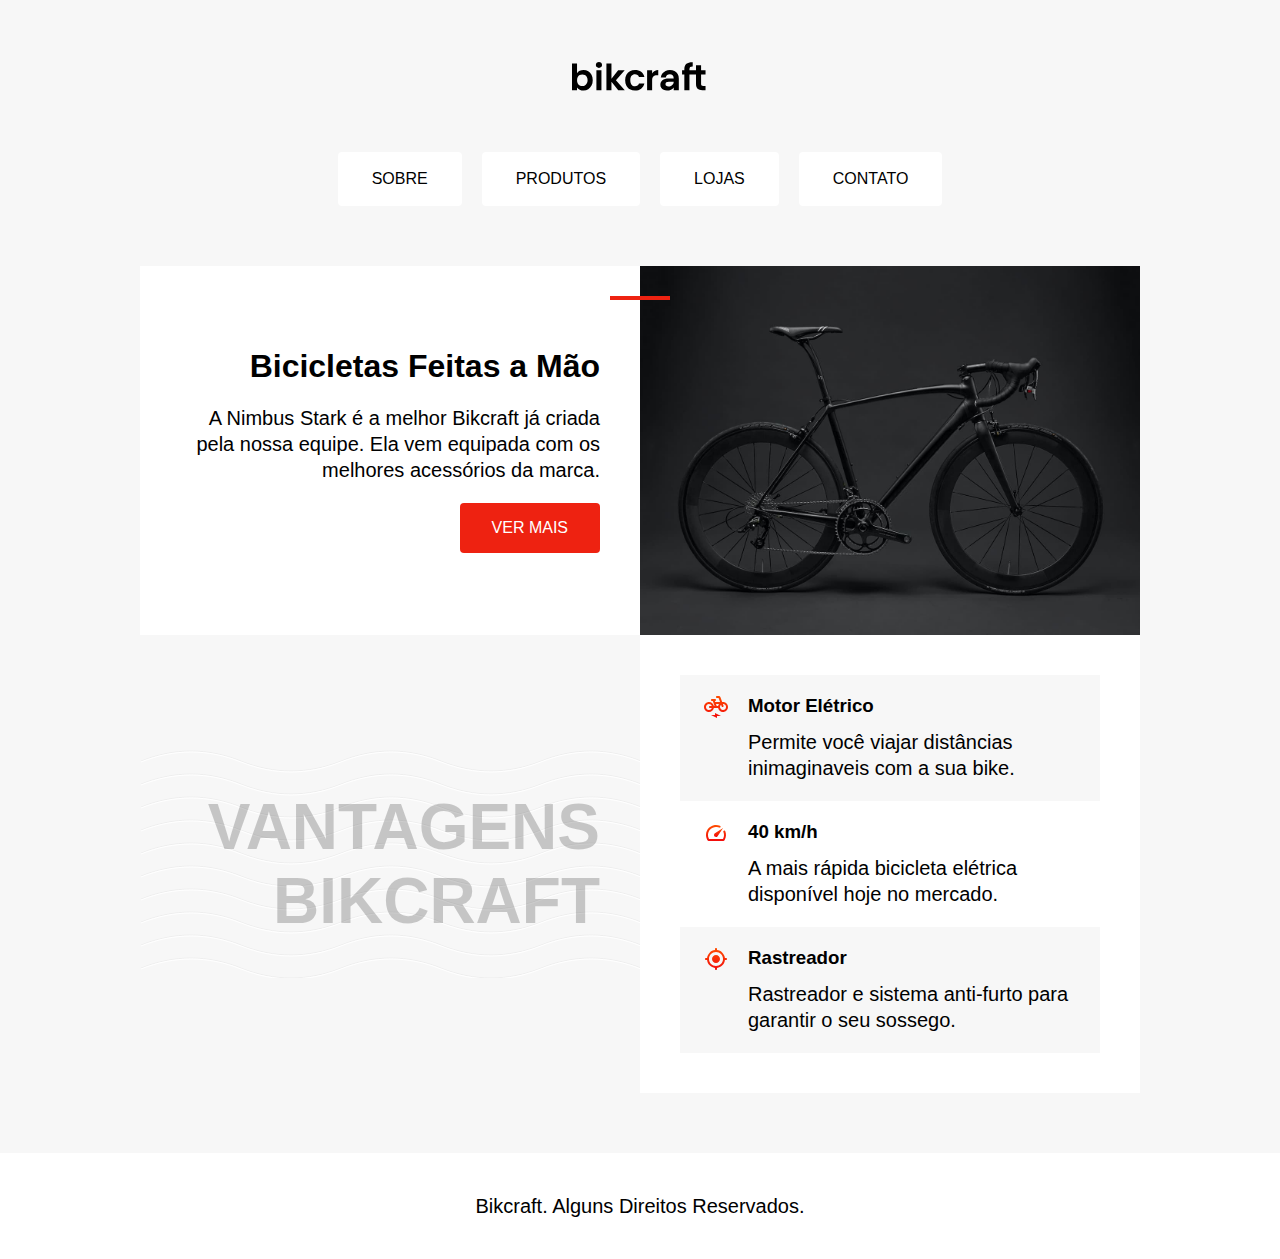
<file: index.html>
<!DOCTYPE html>
<html>

<head>
  <meta charset="UTF-8">
  <title>Bikcraft</title>
  <link rel="stylesheet" href="./style.css">
</head>

<body>

  <header class="header">
    <img src="./img/bikcraft.svg" alt="Bikcraft">

    <nav aria-label="primária">
      <ul class="menu">
        <li><a href="/">Sobre</a></li>
        <li><a href="/">Produtos</a></li>
        <li><a href="/">Lojas</a></li>
        <li><a href="/">Contato</a></li>
      </ul>
    </nav>
  </header>

  <main>
    <article class="conteudo" aria-labelledby="label-introducao">
      <div class="introducao">
        <h1 id="label-introducao">Bicicletas Feitas a Mão</h1>
        <p>A Nimbus Stark é a melhor Bikcraft já criada pela nossa equipe. Ela vem equipada com os melhores acessórios da marca.</p>
        <a class="botao" href="/">Ver Mais</a>
      </div>
      <img src="./img/bicicleta.jpg" alt="Bicicleta Bikcraft Preta">
    </article>

    <article class="conteudo" aria-labelledby="label-vantagens">
      <h2 class="subtitulo" id="label-vantagens">Vantagens Bikcraft</h2>
      <ul class="vantagens">
        <li class="vantagens-item">
          <img src="./img/eletrica.svg" alt="">
          <h3>Motor Elétrico</h3>
          <p>Permite você viajar distâncias inimaginaveis com a sua bike.</p>
        </li>
        <li class="vantagens-item">
          <img src="./img/velocidade.svg" alt="">
          <h3>40 km/h</h3>
          <p>A mais rápida bicicleta elétrica disponível hoje no mercado.</p>
        </li>
        <li class="vantagens-item">
          <img src="./img/rastreador.svg" alt="">
          <h3>Rastreador</h3>
          <p>Rastreador e sistema anti-furto para garantir o seu sossego.</p>
        </li>
      </ul>
    </article>
  </main>

  <footer class="rodape">
    <p>Bikcraft. Alguns Direitos Reservados.</p>
  </footer>
</body>

</html>
</file>
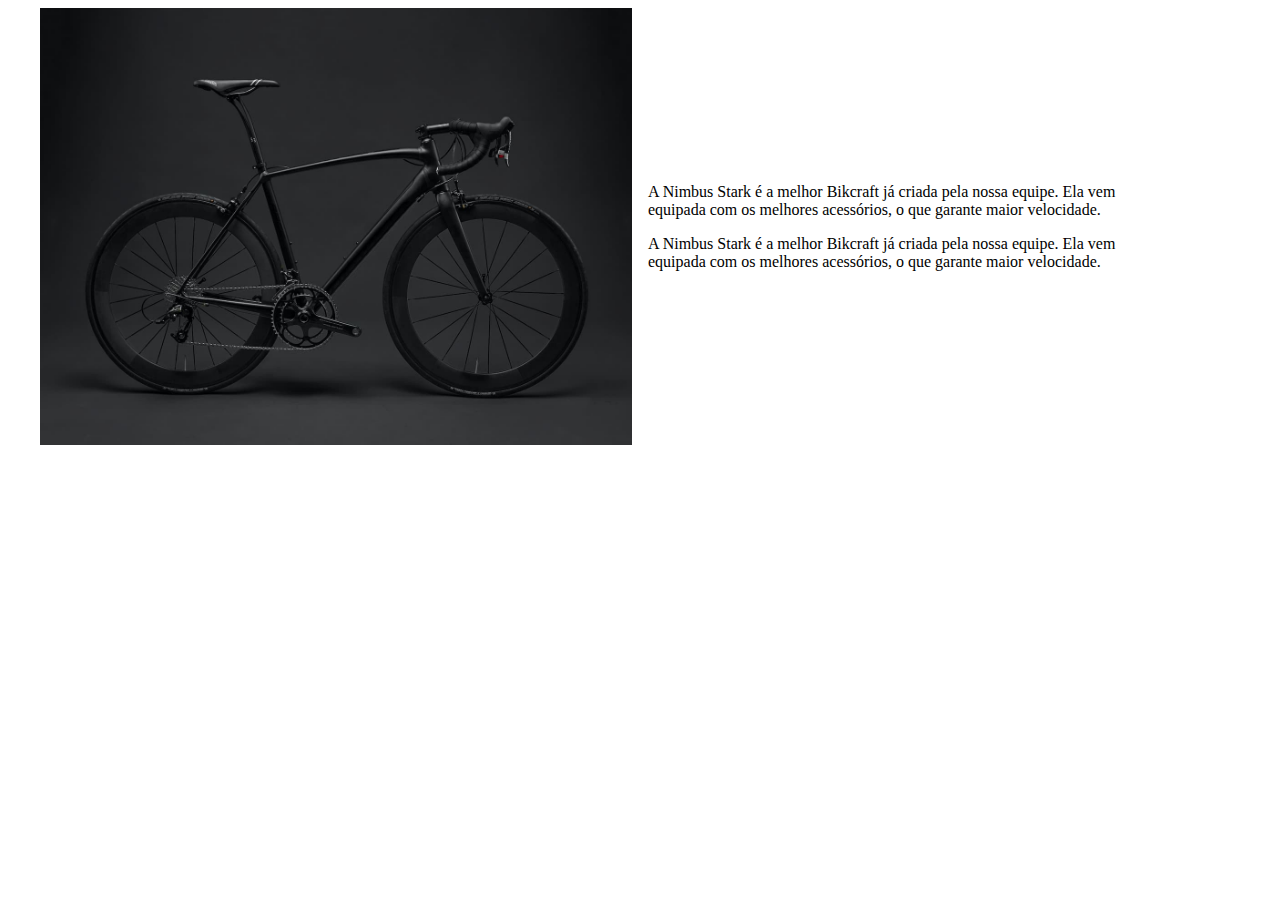
<file: alinhar-ao-centro-max-width/index.html>
<!DOCTYPE html>
<html lang="en">

<head>
    <meta charset="UTF-8">
    <meta http-equiv="X-UA-Compatible" content="IE=edge">
    <meta name="viewport" content="width=device-width, initial-scale=1.0">
    <link rel="stylesheet" href="style.css">
    <title>Document</title>
</head>

<body>

    <div class="grid">
        <div class="cover">
            <img src="./img/bicicleta.jpg" alt="Bicicleta" />
        </div>
        <div class="texto">
            <p>
                A Nimbus Stark é a melhor Bikcraft já criada pela nossa equipe. Ela vem
                equipada com os melhores acessórios, o que garante maior velocidade.
            </p>
            <p>
                A Nimbus Stark é a melhor Bikcraft já criada pela nossa equipe. Ela vem
                equipada com os melhores acessórios, o que garante maior velocidade.
            </p>
        </div>
    </div>

</body>
</file>
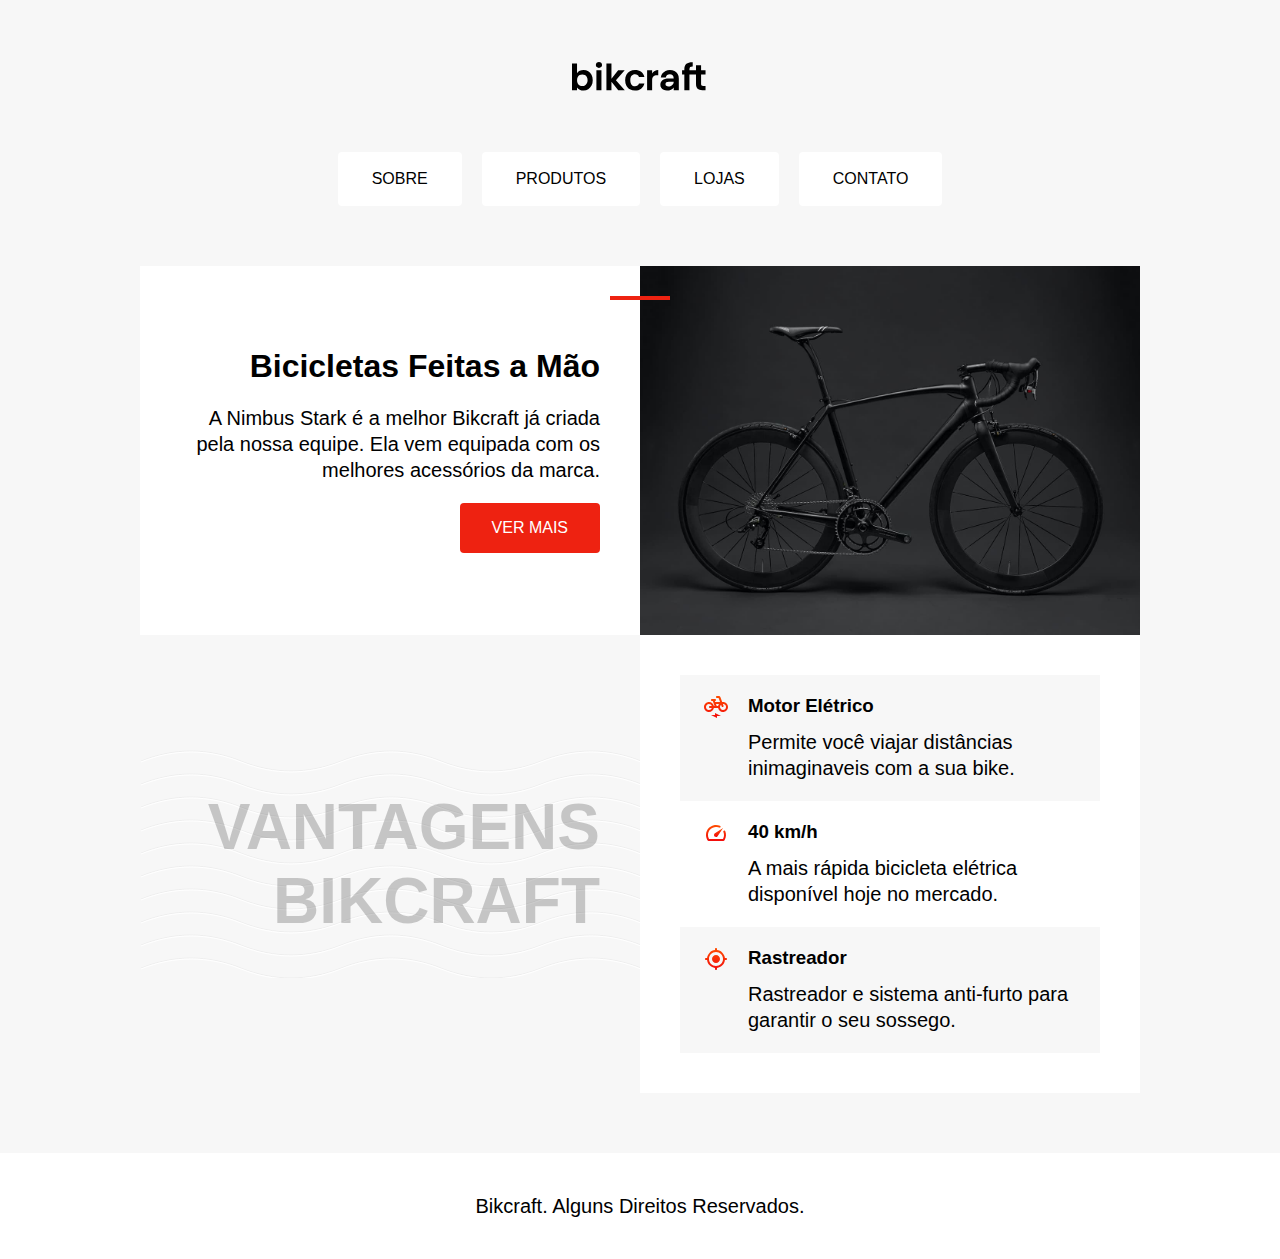
<file: bikcraft/index.html>
<!DOCTYPE html>
<html>

<head>
  <meta charset="UTF-8">
  <title>Bikcraft</title>
  <link rel="stylesheet" href="./style.css">
  <meta name="viewport" content="width=device-width, initial-scale=1">
</head>

<body>

  <header class="header">
    <img src="./img/bikcraft.svg" alt="Bikcraft">

    <nav aria-label="primária">
      <ul class="menu">
        <li><a href="/">Sobre</a></li>
        <li><a href="/">Produtos</a></li>
        <li><a href="/">Lojas</a></li>
        <li><a href="/">Contato</a></li>
      </ul>
    </nav>
  </header>

  <main>
    <article class="conteudo" aria-labelledby="label-introducao">
      <div class="introducao">
        <h1 id="label-introducao">Bicicletas Feitas a Mão</h1>
        <p>A Nimbus Stark é a melhor Bikcraft já criada pela nossa equipe. Ela vem equipada com os melhores acessórios da marca.</p>
        <a class="botao" href="/">Ver Mais</a>
      </div>
      <div class="cover-bike">
        <img src="./img/bicicleta.jpg" alt="Bicicleta Bikcraft Preta">
      </div>
    </article>

    <article class="conteudo conteudo-2" aria-labelledby="label-vantagens">
      <h2 class="subtitulo" id="label-vantagens">Vantagens Bikcraft</h2>
      <ul class="vantagens">
        <li class="vantagens-item">
          <img src="./img/eletrica.svg" alt="">
          <h3>Motor Elétrico</h3>
          <p>Permite você viajar distâncias inimaginaveis com a sua bike.</p>
        </li>
        <li class="vantagens-item">
          <img src="./img/velocidade.svg" alt="">
          <h3>40 km/h</h3>
          <p>A mais rápida bicicleta elétrica disponível hoje no mercado.</p>
        </li>
        <li class="vantagens-item">
          <img src="./img/rastreador.svg" alt="">
          <h3>Rastreador</h3>
          <p>Rastreador e sistema anti-furto para garantir o seu sossego.</p>
        </li>
      </ul>
    </article>
  </main>

  <footer class="rodape">
    <p>Bikcraft. Alguns Direitos Reservados.</p>
  </footer>
</body>

</html>
</file>
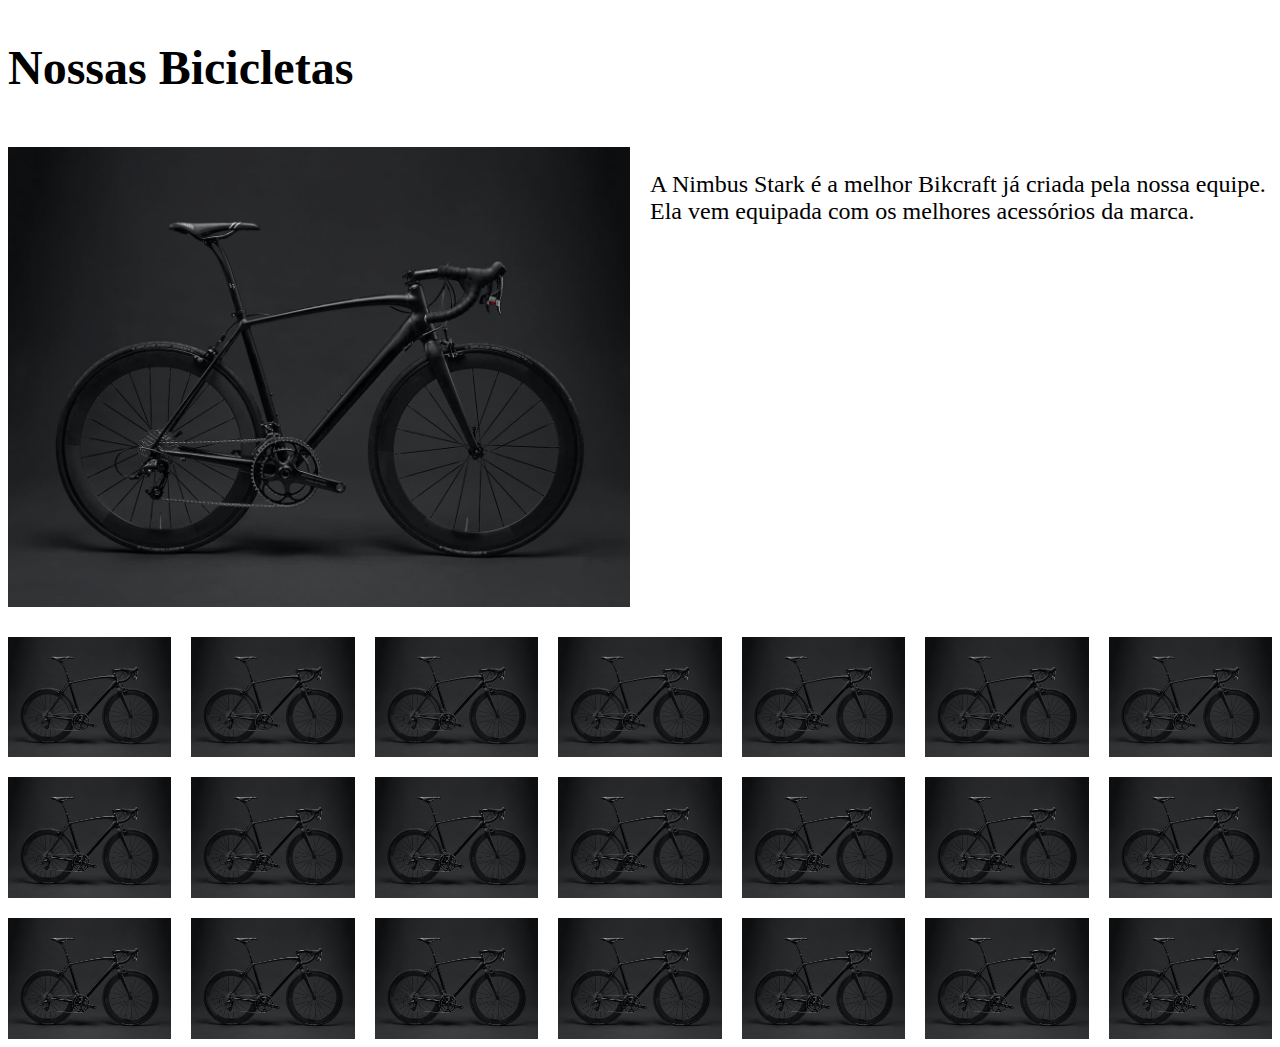
<file: responsivo-image-galeria/index.html>
<!DOCTYPE html>
<html lang="pt-BR">

<head>
    <meta charset="UTF-8">
    <meta name="viewport" content="width=device-width, initial-scale=1.0">
    <link rel="stylesheet" href="style.css">
    <title>Document</title>
</head>

<body>
    <div>
        <h1>Nossas Bicicletas</h1>
        <img  src="img/bicicleta.jpg" alt="bicicleta-preta">
        <p class="minmax">A Nimbus Stark é a melhor Bikcraft já criada pela nossa equipe. Ela vem equipada com os melhores acessórios da marca.</p>
    </div>
    <div class="galeria">
        <img src="img/bicicleta.jpg" alt="bicicleta-preta">
        <img src="img/bicicleta.jpg" alt="bicicleta-preta">
        <img src="img/bicicleta.jpg" alt="bicicleta-preta">
        <img src="img/bicicleta.jpg" alt="bicicleta-preta">
        <img src="img/bicicleta.jpg" alt="bicicleta-preta">
        <img src="img/bicicleta.jpg" alt="bicicleta-preta">
        <img src="img/bicicleta.jpg" alt="bicicleta-preta">
        <img src="img/bicicleta.jpg" alt="bicicleta-preta">
        <img src="img/bicicleta.jpg" alt="bicicleta-preta">
        <img src="img/bicicleta.jpg" alt="bicicleta-preta">
        <img src="img/bicicleta.jpg" alt="bicicleta-preta">
        <img src="img/bicicleta.jpg" alt="bicicleta-preta">
        <img src="img/bicicleta.jpg" alt="bicicleta-preta">
        <img src="img/bicicleta.jpg" alt="bicicleta-preta">
        <img src="img/bicicleta.jpg" alt="bicicleta-preta">
        <img src="img/bicicleta.jpg" alt="bicicleta-preta">
        <img src="img/bicicleta.jpg" alt="bicicleta-preta">
        <img src="img/bicicleta.jpg" alt="bicicleta-preta">
        <img src="img/bicicleta.jpg" alt="bicicleta-preta">
        <img src="img/bicicleta.jpg" alt="bicicleta-preta">
        <img src="img/bicicleta.jpg" alt="bicicleta-preta">
    </div>
</body>

</html>
</file>
<file: style.css>
body {
  font-family: Arial, Helvetica, sans-serif;
  margin: 0px;
  display: grid;
  gap: 60px;
  justify-items: center;
  margin-top: 60px;
  background-color: #f7f7f7;
}

img {
  max-width: 100%;
  display: block;
}

a {
  text-decoration: none;
}

ul {
  margin: 0px;
  padding: 0px;
  list-style: none;
}

p,
h1,
h2,
h3 {
  margin: 0px;
}

p {
  font-size: 1.25rem;
  line-height: 1.3;
}

.header {
  display: grid;
  gap: 60px;
  justify-items: center;
}

.menu {
  display: flex;
  flex-wrap: wrap;
  gap: 20px;
  justify-content: center;
}

.menu a {
  display: block;
  background: #ffffff;
  padding: 1rem 2rem;
  border-radius: 4px;
  color: #000000;
  text-transform: uppercase;
  border: 2px solid #fff;
}

.menu a:hover {
  border-color: #e21;
}

.conteudo {
  display: grid;
  grid-template-columns: 1fr 1fr;
  max-width: 1000px;
}

.introducao {
  background: #fff;
  padding: 40px;
  text-align: right;
  position: relative;
  display: grid;
  gap: 20px;
  align-content: center;
  justify-items: end;
}

.introducao h1 {
  font-size: 2rem;
}

.introducao::before {
  content: '';
  width: 60px;
  height: 4px;
  background: #e21;
  position: absolute;
  top: 30px;
  right: -30px;
}

.botao {
  background: #e21;
  color: #fff;
  padding: 1rem 2rem;
  border-radius: 4px;
  text-transform: uppercase;
}

.botao:hover {
  background: #900;
}

.subtitulo {
  font-size: 4rem;
  text-transform: uppercase;
  color: rgba(0, 0, 0, 0.2);
  text-align: right;
  padding: 40px;
  align-self: center;
  background-image: url('./img/onda.svg');
}

.vantagens {
  background: #fff;
  padding: 40px;
}

.vantagens-item {
  display: grid;
  grid-template-columns: auto 1fr;
  gap: 10px 20px;
  padding: 20px;
  border-left: 4px solid transparent;
}

.vantagens-item:nth-child(odd) {
  background: #f7f7f7;
}

.vantagens-item:hover {
  border-color: #e21;
}

.vantagens-item p {
  grid-column: 2;
}

.rodape {
  background: #fff;
  width: 100%;
  text-align: center;
  padding: 40px;
  box-sizing: border-box;
}
</file>
<file: alinhar-ao-centro-max-width/style.css>
img {
    max-width: 100%;
    display: block;
  }
  
  .grid {
    display: grid;
    grid-template-columns: 1fr 1fr;
    gap: 1rem;
    max-width: 1200px;
    margin: 0 auto;
  }
  
  .cover img {
    height: 100%;
    object-fit: cover;
    object-position: top right;
  }
  
  .texto {
    align-self: center;
  }
  
  .texto p {
    max-width: 60ch;
  }
</file>
<file: bikcraft/style.css>
body {
  font-family: Arial, Helvetica, sans-serif;
  margin: 0px;
  display: grid;
  gap: 60px;
  justify-items: center;
  margin-top: 60px;
  background-color: #f7f7f7;
}

@media (max-width: 765px) {
  body {
    gap: 1.2rem;
    margin-top: 30px;
  }
}

img {
  max-width: 100%;
  display: block;
}

.cover-bike img {
  object-fit: cover;
  height: 100%;
}

a {
  text-decoration: none;
}

ul {
  margin: 0px;
  padding: 0px;
  list-style: none;
}

p,
h1,
h2,
h3 {
  margin: 0px;
}

p {
  font-size: 1.25rem;
  line-height: 1.3;
}

.header {
  display: grid;
  gap: 60px;
  justify-items: center;
}

@media (max-width: 765px) {
  .header {
    gap: 30px;
  }
}

.menu {
  display: flex;
  flex-wrap: wrap;
  gap: 20px;
  justify-content: center;
}

.menu a {
  display: block;
  background: #ffffff;
  padding: 1rem 2rem;
  border-radius: 4px;
  color: #000000;
  text-transform: uppercase;
  border: 2px solid #fff;
}

.menu a:hover {
  border-color: #e21;
}
.conteudo {
  display: grid;
  grid-template-columns: 1fr 1fr;
  max-width: 1000px;
}

@media (max-width: 670px) {
  .conteudo {
    grid-template-columns: 1fr;
  }
}

@media (max-width: 950px) {
  .conteudo-2 {
    grid-template-columns: 1fr;
  }
}

.introducao {
  background: #fff;
  padding: 40px;
  text-align: right;
  position: relative;
  display: grid;
  gap: 20px;
  align-content: center;
  justify-items: end;
}

@media (max-width: 670px) {
  .introducao{
    text-align: left;
    justify-items: start;
  }
}

.introducao h1 {
  font-size: 2rem;
}

.introducao::before {
  content: "";
  width: 60px;
  height: 4px;
  background: #e21;
  position: absolute;
  top: 30px;
  right: -30px;
}
@media (max-width: 670px) {
  .introducao::before {
    display: none;
  }
}

.botao {
  background: #e21;
  color: #fff;
  padding: 1rem 2rem;
  border-radius: 4px;
  text-transform: uppercase;
}

.botao:hover {
  background: #900;
}

.subtitulo {
  font-size: 4rem;
  text-transform: uppercase;
  color: rgba(0, 0, 0, 0.2);
  text-align: right;
  padding: 40px;
  align-self: center;
  background-image: url("./img/onda.svg");
}
@media (max-width: 820px) {
  .subtitulo {
    font-size: 2rem;
    text-align: center;
  }
}
.vantagens {
  background: #fff;
  padding: 40px;
}

.vantagens-item {
  display: grid;
  grid-template-columns: auto 1fr;
  gap: 10px 20px;
  padding: 20px;
  border-left: 4px solid transparent;
}

.vantagens-item:nth-child(odd) {
  background: #f7f7f7;
}

.vantagens-item:hover {
  border-color: #e21;
}

.vantagens-item p {
  grid-column: 2;
}

.rodape {
  background: #fff;
  width: 100%;
  text-align: center;
  padding: 40px;
  box-sizing: border-box;
}
</file>
<file: responsivo-image-galeria/style.css>
img {
  max-width: 100%;
}
div {
  display: grid;
  grid-template-columns: 1fr 1fr;
  gap: 20px;
}
h1 {
  grid-column: 1 / -1;
}
@media (max-width: 600px) {
  div {
    grid-template-columns: 1fr;
  }
}
@media (min-width: 1000px) {
  html {
    font-size: 150%;
  }
}
/* Acima de 700 e abaixo de 900 */
@media (min-width: 700px) and (max-width: 900px) {
  p {
    background-color: lightskyblue;
  }
}
.galeria {
  margin-top: 30px;
  grid-template-columns: repeat(auto-fit, minmax(150px, 1fr));
}
</file>
